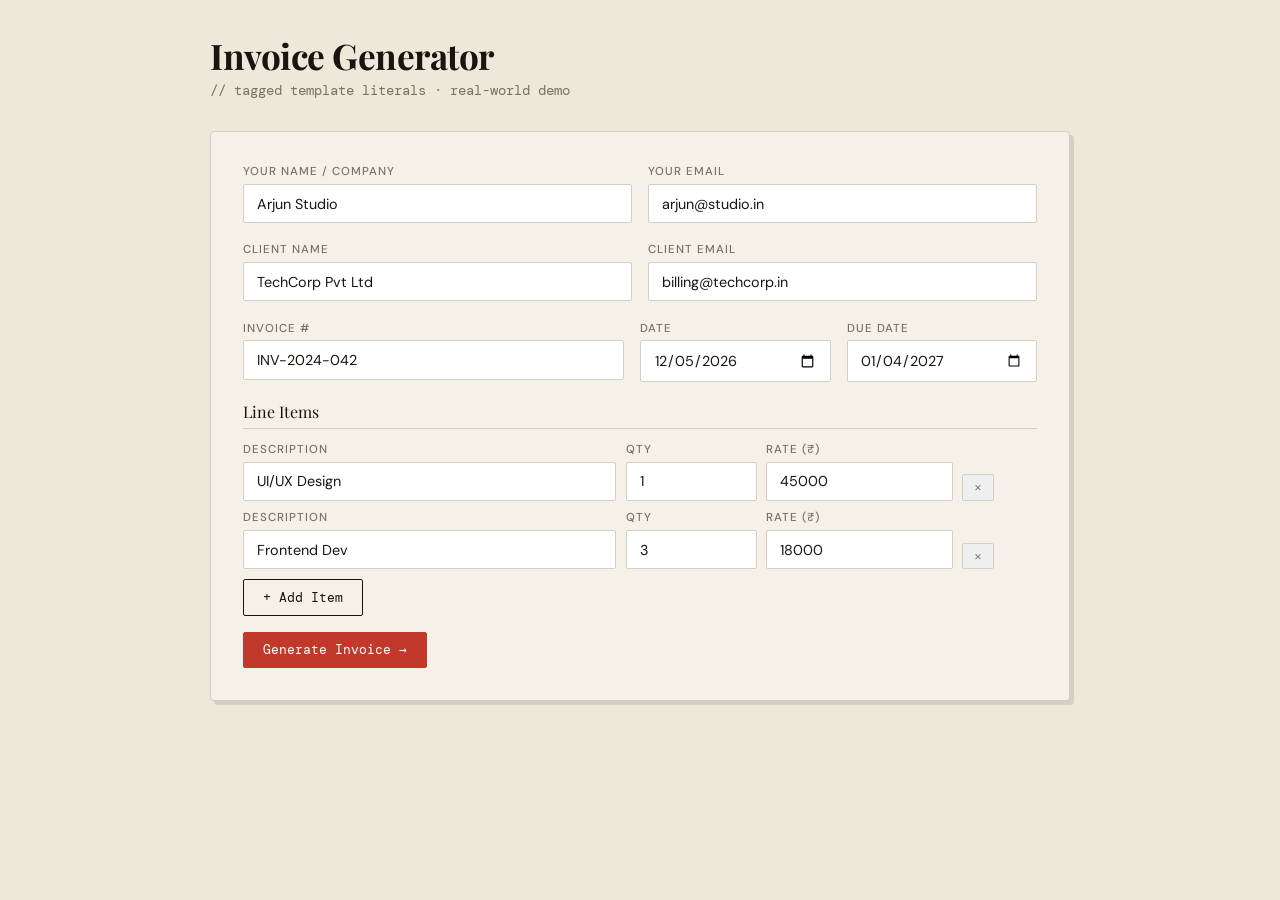
<file: index.html>
<!DOCTYPE html>
<html lang="en">

<head>
    <meta charset="UTF-8">
    <meta name="viewport" content="width=device-width, initial-scale=1.0">
    <title>Invoice Generator</title>
    <link
        href="https://fonts.googleapis.com/css2?family=Playfair+Display:wght@600;700&family=DM+Mono:wght@400;500&family=DM+Sans:wght@300;400;500&display=swap"
        rel="stylesheet">
    <link rel="stylesheet" href="style.css">
</head>

<body>
    <div class="wrapper">
        <h1>Invoice Generator</h1>
        <p class="subtitle">// tagged template literals · real-world demo</p>

        <div class="form-card">
            <div class="form-grid">
                <div><label>Your Name / Company</label><input id="from-name" value="Arjun Studio" /></div>
                <div><label>Your Email</label><input id="from-email" value="arjun@studio.in" /></div>
            </div>
            <div class="form-grid">
                <div><label>Client Name</label><input id="to-name" value="TechCorp Pvt Ltd" /></div>
                <div><label>Client Email</label><input id="to-email" value="billing@techcorp.in" /></div>
            </div>
            <div class="form-grid three">
                <div><label>Invoice #</label><input id="inv-num" value="INV-2024-042" /></div>
                <div><label>Date</label><input id="inv-date" type="date" /></div>
                <div><label>Due Date</label><input id="due-date" type="date" /></div>
            </div>

            <div class="section-label">Line Items</div>
            <div id="items-container"></div>
            <button class="btn btn-ghost" onclick="addItem()">+ Add Item</button>
            <br>
            <button class="btn btn-accent" onclick="generateInvoice()">Generate Invoice →</button>
        </div>

        <div id="preview" style="display:none"></div>
    </div>

    <script>
        // ── Tagged Template: sanitize HTML injection
        function safe(strings, ...vals) {
            return strings.reduce((out, str, i) => {
                const v = vals[i - 1];
                const escaped = String(v ?? '').replace(/&/g, '&amp;').replace(/</g, '&lt;').replace(/>/g, '&gt;');
                return out + escaped + str;
            });
        }

        // ── Tagged Template: currency formatter
        function currency(strings, ...vals) {
            return strings.reduce((out, str, i) => {
                const v = vals[i - 1];
                const formatted = typeof v === 'number' ? `₹${v.toLocaleString('en-IN', { minimumFractionDigits: 2 })}` : (v ?? '');
                return out + formatted + str;
            });
        }

        // ── Tagged Template: invoice row builder
        function row(strings, ...vals) {
            return `<tr><td>${strings.reduce((o, s, i) => o + (vals[i - 1] ?? '') + s)}</td></tr>`;
        }

        let items = [{ desc: 'UI/UX Design', qty: 1, rate: 45000 }, { desc: 'Frontend Dev', qty: 3, rate: 18000 }];

        function renderItems() {
            document.getElementById('items-container').innerHTML = items.map((item, i) => `
    <div class="item-row">
      <div><label>Description</label><input value="${item.desc}" oninput="items[${i}].desc=this.value" /></div>
      <div><label>Qty</label><input type="number" value="${item.qty}" min="1" oninput="items[${i}].qty=+this.value" /></div>
      <div><label>Rate (₹)</label><input type="number" value="${item.rate}" oninput="items[${i}].rate=+this.value" /></div>
      <div><label>&nbsp;</label><button class="btn btn-sm" onclick="removeItem(${i})">✕</button></div>
    </div>`).join('');
        }

        function addItem() { items.push({ desc: '', qty: 1, rate: 0 }); renderItems(); }
        function removeItem(i) { items.splice(i, 1); renderItems(); }

        function generateInvoice() {
            const get = id => document.getElementById(id).value;
            const subtotal = items.reduce((s, it) => s + it.qty * it.rate, 0);
            const tax = subtotal * 0.18;
            const total = subtotal + tax;

            const tableRows = items.map(it => `
    <tr>
      <td>${safe`${it.desc}`}</td>
      <td style="font-family:'DM Mono',monospace;text-align:center">${it.qty}</td>
      <td style="font-family:'DM Mono',monospace;text-align:right">${currency`${it.rate}`}</td>
      <td style="font-family:'DM Mono',monospace;text-align:right">${currency`${it.qty * it.rate}`}</td>
    </tr>`).join('');

            document.getElementById('preview').style.display = 'block';
            document.getElementById('preview').innerHTML = `
    <div class="inv-header">
      <div>
        <div class="inv-title">INVOICE</div>
        <div style="font-size:.85rem;color:var(--muted);margin-top:.3rem">${safe`${get('from-name')}`}</div>
        <div style="font-size:.8rem;color:var(--muted)">${safe`${get('from-email')}`}</div>
      </div>
      <div class="inv-meta">
        <div><strong>${safe`${get('inv-num')}`}</strong></div>
        <div>Issued: ${safe`${get('inv-date')}`}</div>
        <div>Due: ${safe`${get('due-date')}`}</div>
      </div>
    </div>
    <div class="inv-parties">
      <div><div class="party-tag">Bill From</div><div class="party-name">${safe`${get('from-name')}`}</div><div class="party-email">${safe`${get('from-email')}`}</div></div>
      <div><div class="party-tag">Bill To</div><div class="party-name">${safe`${get('to-name')}`}</div><div class="party-email">${safe`${get('to-email')}`}</div></div>
    </div>
    <table class="inv-table">
      <thead><tr><th>Description</th><th style="text-align:center">Qty</th><th style="text-align:right">Rate</th><th style="text-align:right">Amount</th></tr></thead>
      <tbody>${tableRows}</tbody>
    </table>
    <div class="inv-total">
      <div class="inv-total-line"><span>Subtotal</span><span>${currency`${subtotal}`}</span></div>
      <div class="inv-total-line"><span>GST (18%)</span><span>${currency`${tax}`}</span></div>
      <div class="inv-grand"><span>Total Due</span><span>${currency`${total}`}</span></div>
    </div>
    <div class="inv-footer">Thank you for your business. Payment due within 30 days. · ${safe`${get('from-email')}`}</div>`;
            document.getElementById('preview').scrollIntoView({ behavior: 'smooth', block: 'start' });
        }

        // Init
        const today = new Date().toISOString().split('T')[0];
        const due = new Date(Date.now() + 30 * 86400000).toISOString().split('T')[0];
        document.getElementById('inv-date').value = today;
        document.getElementById('due-date').value = due;
        renderItems();
    </script>
</body>

</html>
</file>
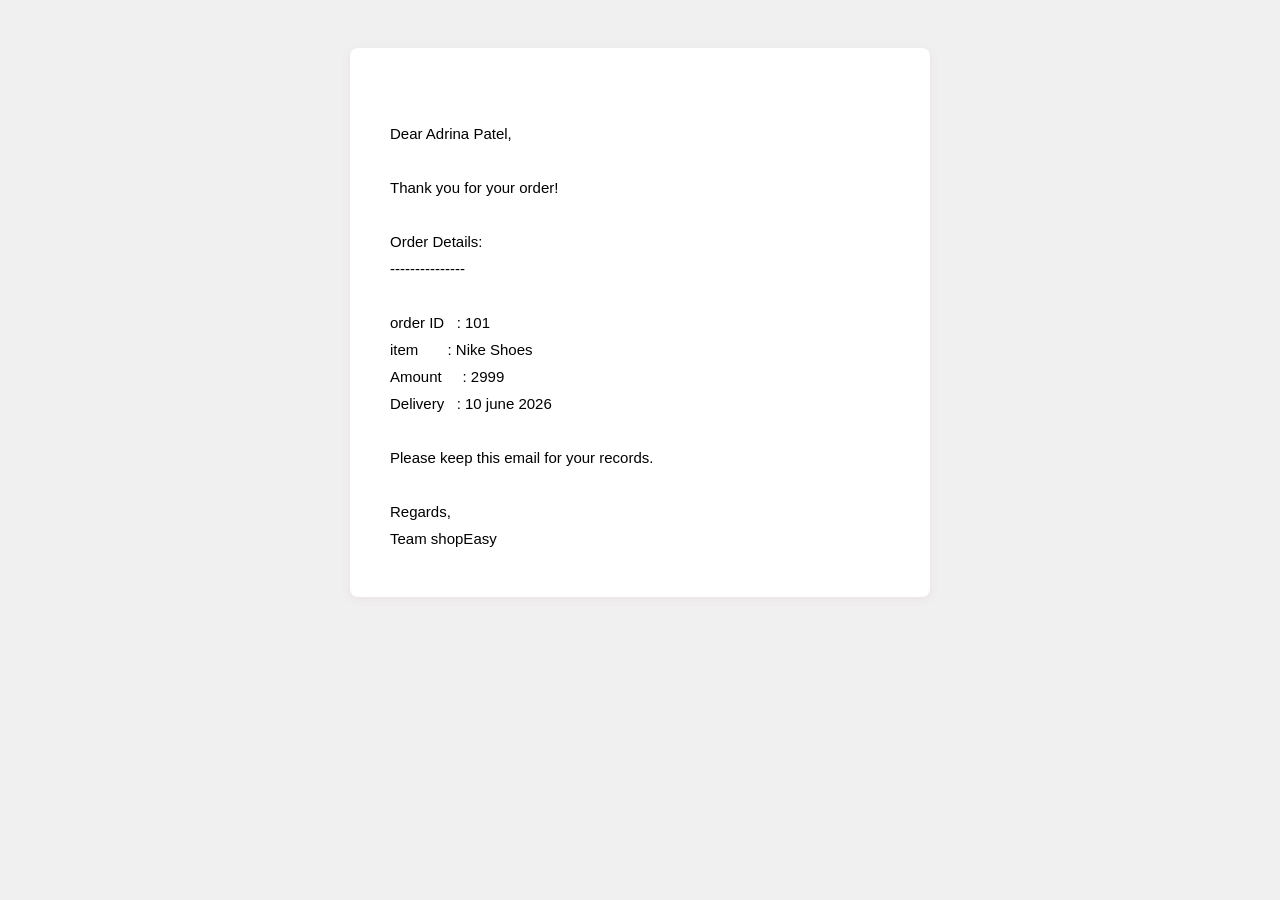
<file: project-01/index.html>
<!DOCTYPE html>
<html lang="en">
<head>
    <meta charset="UTF-8">
    <meta name="viewport" content="width=device-width, initial-scale=1.0">
    <title>Template Literals</title>
    <link rel="stylesheet" href="style.css">
</head>
<body>
    <div class="email-box">
        <pre id="emailOutput"></pre>
    </div>
    <script src="script.js"></script>
</body>
</html>
</file>
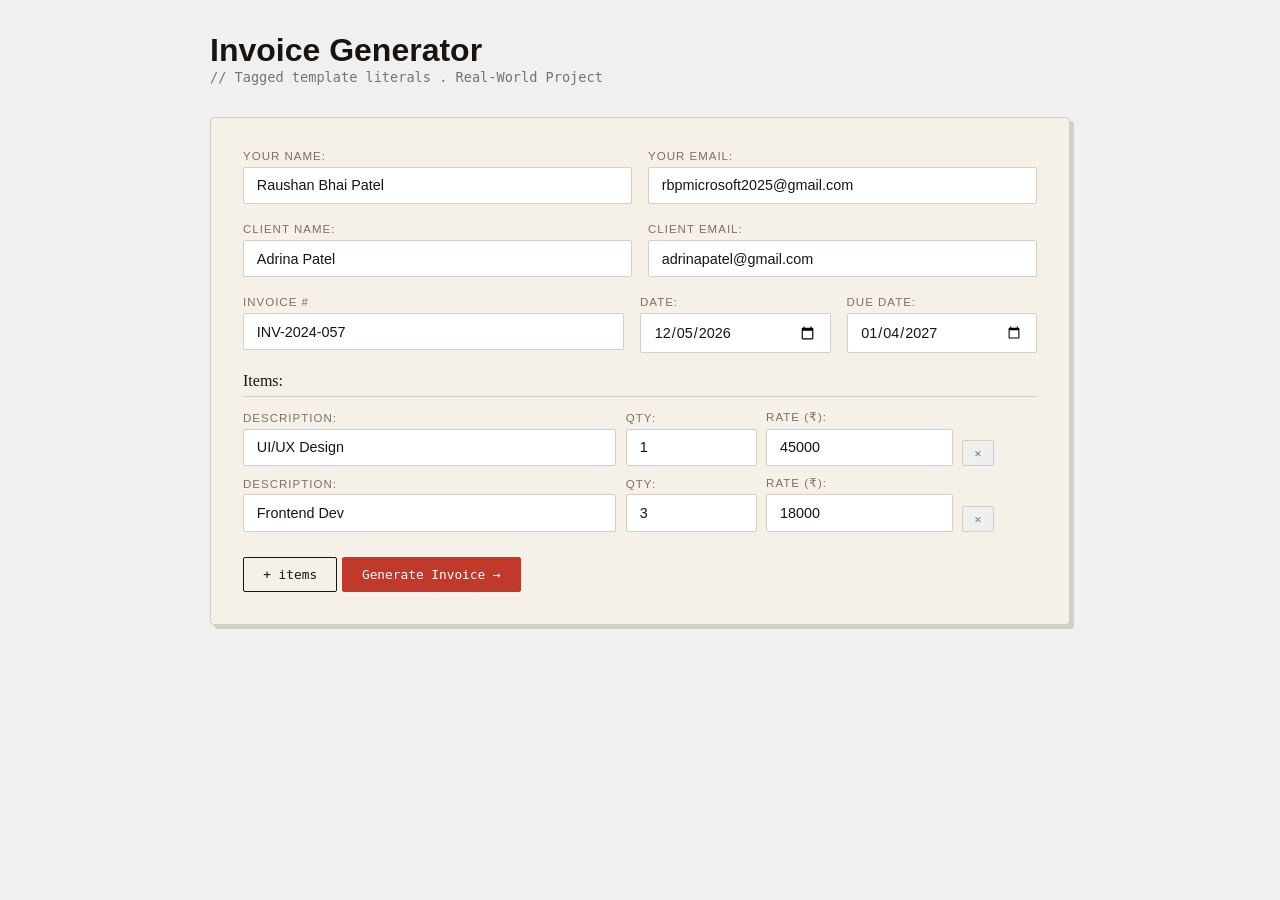
<file: project-02/index.html>
<!DOCTYPE html>
<html lang="en">
<head>
    <meta charset="UTF-8">
    <meta name="viewport" content="width=device-width, initial-scale=1.0">
    <title>Invoice Generator</title>
    <link rel="stylesheet" href="style.css">
</head>
<body>
    <div class="wrapper">
        <h1>Invoice Generator</h1>
        <p class="subtitle">// Tagged template literals . Real-World Project</p>

        <div class="form-card">
            <div class="form-grid">
                <div>
                    <label for="from-name">Your Name:</label>
                    <input type="text" id="from-name" value="Raushan Bhai Patel">
                </div>
                <div>
                    <label for="from-email">Your email:</label>
                    <input type="email" id="from-email" value="rbpmicrosoft2025@gmail.com">
                </div>

            </div>

            <div class="form-grid">
                <div>
                    <label for="to-name">Client Name: </label>
                    <input type="text" id="to-name" value="Adrina Patel">
                </div>
                <div>
                    <label for="to-email">Client email: </label>
                    <input type="email" id="to-email" value="adrinapatel@gmail.com">
                </div>
            </div>

            <div class="form-grid three">
                <div>
                    <label for="inv-num">Invoice #</label>
                    <input type="" id="inv-num" value="INV-2024-057">
                </div>
                <div>
                    <label for="inv-date">Date:</label>
                    <input type="date" id="inv-date">
                </div>
                <div>
                    <label for="due-date">Due Date:</label>
                    <input type="date" id="due-date">
                </div>
            </div>

            <div class="section-label">Items: </div>
            <div id="items-container"></div>
            <button class="btn btn-add-items" onclick="addItems()">+ items</button>
            <button class="btn btn-generate-inv" onclick="generateInvoice()">Generate Invoice →</button>

        </div>

        <div id="preview" style="display:none"></div>
    </div>
    <script src="script.js"></script>
</body>
</html>
</file>
<file: style.css>
*,
*::before,
*::after {
    box-sizing: border-box;
    margin: 0;
    padding: 0;
}

:root {
    --ink: #1a1410;
    --paper: #f5f0e8;
    --cream: #ede8da;
    --accent: #c0392b;
    --gold: #b8962e;
    --muted: #7a7265;
    --line: #d4cfc4;
}

body {
    background: var(--cream);
    font-family: 'DM Sans', sans-serif;
    color: var(--ink);
    min-height: 100vh;
    padding: 2rem 1rem;
}

.wrapper {
    max-width: 860px;
    margin: 0 auto;
}

h1 {
    font-family: 'Playfair Display', serif;
    font-size: 2.2rem;
    letter-spacing: -0.5px;
    margin-bottom: 0.2rem;
}

.subtitle {
    color: var(--muted);
    font-size: 0.85rem;
    margin-bottom: 2rem;
    font-family: 'DM Mono', monospace;
}

.form-card {
    background: var(--paper);
    border: 1px solid var(--line);
    border-radius: 4px;
    padding: 2rem;
    margin-bottom: 2rem;
    box-shadow: 4px 4px 0 var(--line);
}

.form-grid {
    display: grid;
    grid-template-columns: 1fr 1fr;
    gap: 1rem;
    margin-bottom: 1.2rem;
}

.form-grid.three {
    grid-template-columns: 2fr 1fr 1fr;
}

label {
    display: block;
    font-size: 0.72rem;
    font-weight: 500;
    text-transform: uppercase;
    letter-spacing: 1px;
    color: var(--muted);
    margin-bottom: 0.3rem;
}

input {
    width: 100%;
    padding: 0.6rem 0.8rem;
    border: 1px solid var(--line);
    background: #fff;
    font-family: 'DM Sans', sans-serif;
    font-size: 0.9rem;
    color: var(--ink);
    border-radius: 2px;
    outline: none;
    transition: border-color 0.2s;
}

input:focus {
    border-color: var(--gold);
}

.section-label {
    font-family: 'Playfair Display', serif;
    font-size: 1rem;
    margin: 1.2rem 0 0.8rem;
    padding-bottom: 0.4rem;
    border-bottom: 1px solid var(--line);
}

.btn {
    padding: 0.55rem 1.2rem;
    font-family: 'DM Mono', monospace;
    font-size: 0.8rem;
    cursor: pointer;
    border: 1px solid var(--ink);
    border-radius: 2px;
    transition: all 0.15s;
}

.btn-ghost {
    background: transparent;
    color: var(--ink);
}

.btn-ghost:hover {
    background: var(--ink);
    color: var(--paper);
}

.btn-accent {
    background: var(--accent);
    color: #fff;
    border-color: var(--accent);
    margin-top: 1rem;
}

.btn-accent:hover {
    background: #a93226;
}

.btn-sm {
    padding: 0.3rem 0.7rem;
    font-size: 0.72rem;
    border-color: var(--line);
    color: var(--muted);
}

.btn-sm:hover {
    border-color: var(--accent);
    color: var(--accent);
    background: transparent;
}

.item-row {
    display: grid;
    grid-template-columns: 2fr 0.7fr 1fr 0.4fr;
    gap: 0.6rem;
    align-items: end;
    margin-bottom: 0.6rem;
}
/*--------------------------------------*/
/* Invoice Preview */
#preview {
    background: var(--paper);
    border: 1px solid var(--line);
    padding: 3rem;
    box-shadow: 6px 6px 0 var(--line);
    animation: fadeUp 0.4s ease;
}

@keyframes fadeUp {
    from {
        opacity: 0;
        transform: translateY(12px);
    }

    to {
        opacity: 1;
        transform: translateY(0);
    }
}

.inv-header {
    display: flex;
    justify-content: space-between;
    align-items: flex-start;
    margin-bottom: 2.5rem;
}

.inv-title {
    font-family: 'Playfair Display', serif;
    font-size: 2.8rem;
    color: var(--accent);
    letter-spacing: -1px;
}

.inv-meta {
    text-align: right;
    font-family: 'DM Mono', monospace;
    font-size: 0.78rem;
    line-height: 1.8;
    color: var(--muted);
}

.inv-meta strong {
    color: var(--ink);
}

.inv-parties {
    display: grid;
    grid-template-columns: 1fr 1fr;
    gap: 2rem;
    margin-bottom: 2rem;
    padding: 1.5rem 0;
    border-top: 2px solid var(--ink);
    border-bottom: 1px solid var(--line);
}

.party-tag {
    font-size: 0.68rem;
    text-transform: uppercase;
    letter-spacing: 1.5px;
    color: var(--gold);
    margin-bottom: 0.4rem;
    font-family: 'DM Mono', monospace;
}

.party-name {
    font-family: 'Playfair Display', serif;
    font-size: 1.1rem;
}

.party-email {
    font-size: 0.82rem;
    color: var(--muted);
}

.inv-table {
    width: 100%;
    border-collapse: collapse;
    margin-bottom: 1.5rem;
    font-size: 0.88rem;
}

.inv-table th {
    text-align: left;
    padding: 0.5rem 0.8rem;
    font-size: 0.68rem;
    text-transform: uppercase;
    letter-spacing: 1px;
    color: var(--muted);
    border-bottom: 1px solid var(--ink);
    font-weight: 500;
}

.inv-table td {
    padding: 0.8rem;
    border-bottom: 1px solid var(--line);
}

.inv-table td:last-child,
.inv-table th:last-child {
    text-align: right;
    font-family: 'DM Mono', monospace;
}

.inv-total {
    text-align: right;
    font-family: 'DM Mono', monospace;
}

.inv-total-line {
    display: flex;
    justify-content: flex-end;
    gap: 3rem;
    padding: 0.4rem 0.8rem;
    font-size: 0.85rem;
    color: var(--muted);
}

.inv-grand {
    display: flex;
    justify-content: flex-end;
    gap: 3rem;
    padding: 0.8rem;
    background: var(--ink);
    color: var(--paper);
    font-size: 1rem;
    font-weight: 500;
    margin-top: 0.5rem;
}

.inv-grand span:last-child {
    font-family: 'Playfair Display', serif;
    font-size: 1.2rem;
}

.inv-footer {
    margin-top: 2.5rem;
    padding-top: 1rem;
    border-top: 1px solid var(--line);
    font-size: 0.78rem;
    color: var(--muted);
    font-family: 'DM Mono', monospace;
}

@media (max-width: 600px) {

    .form-grid,
    .form-grid.three {
        grid-template-columns: 1fr;
    }

    .item-row {
        grid-template-columns: 1fr 1fr;
    }

    .inv-header,
    .inv-parties {
        flex-direction: column;
        gap: 1rem;
    }

    #preview {
        padding: 1.5rem;
    }
}
</file>
<file: project-01/style.css>
body{
    font-family: Arial, Helvetica, sans-serif;
    background-color: #f0f0f0;
    display: flex;
    justify-content: center;
    padding: 40px;
}
.email-box{
    background-color: white;
    padding: 30px 40px;
    border-radius: 8px;
    box-shadow: 0 2px 10px rgba(196, 110, 110, 0.1);
    max-width: 500px;
    width: 100%;
}
.email-box pre {
    font-family: Arial, Helvetica, sans-serif;
    font-size: 15px;
    line-height: 1.8;
    white-space: pre-wrap;
}
</file>
<file: project-02/style.css>
*,
*::before,
*::after {
    margin: 0;
    padding: 0;
    box-sizing: border-box;
}

:root {
    --ink: #1a1410;
    --paper: #f5f0e8;
    --cream: #f0f0f0;
    --accent: #c0392b;
    --gold: #b8962e;
    --muted: #7a7265;
    --line: #d4cfc4;
}

body {
    background: var(--cream);
    font-family: 'DM Sans', sans-serif;
    color: var(--ink);
    min-height: 100vh;
    padding: 2rem 1rem;
}
.wrapper {
    max-width: 860px;
    margin: 0 auto;
}
.subtitle {
    color: var(--muted);
    font-size: 0.85rem;
    margin-bottom: 2rem;
    font-family: 'DM Mono', monospace;
}

.form-card {
    background: var(--paper);
    border: 1px solid var(--line);
    border-radius: 4px;
    padding: 2rem;
    margin-bottom: 2rem;
    box-shadow: 4px 4px 0 var(--line);
}
.form-grid {
    display: grid;
    grid-template-columns: 1fr 1fr;
    gap: 1rem;
    margin-bottom: 1.2rem;
}

.form-grid.three {
    grid-template-columns: 2fr 1fr 1fr;
}
label {
    display: block;
    font-size: 0.72rem;
    font-weight: 500;
    text-transform: uppercase;
    letter-spacing: 1px;
    color: var(--muted);
    margin-bottom: 0.3rem;
}

input {
    width: 100%;
    padding: 0.6rem 0.8rem;
    border: 1px solid var(--line);
    background: #fff;
    font-family: 'DM Sans', sans-serif;
    font-size: 0.9rem;
    color: var(--ink);
    border-radius: 2px;
    outline: none;
    transition: border-color 0.2s;
}

input:focus {
    border-color: var(--gold);
}
.section-label {
    font-family: 'Playfair Display', serif;
    font-size: 1rem;
    margin: 1.2rem 0 0.8rem;
    padding-bottom: 0.4rem;
    border-bottom: 1px solid var(--line);
}
.btn {
    padding: 0.55rem 1.2rem;
    font-family: 'DM Mono', monospace;
    font-size: 0.8rem;
    cursor: pointer;
    border: 1px solid var(--ink);
    border-radius: 2px;
    transition: all 0.15s;
}
.btn-add-items {
    background: transparent;
    color: var(--ink);
}
.btn-add-items:hover {
    background: var(--ink);
    color: var(--paper);
}

.btn-generate-inv {
    background: var(--accent);
    color: #fff;
    border-color: var(--accent);
    margin-top: 1rem;
}
.btn-generate-inv:hover {
    background: #a93226;
}

.btn-sm {
    padding: 0.3rem 0.7rem;
    font-size: 0.72rem;
    border-color: var(--line);
    color: var(--muted);
}

.btn-sm:hover {
    border-color: var(--accent);
    color: var(--accent);
    background: transparent;
}

.item-row {
    display: grid;
    grid-template-columns: 2fr 0.7fr 1fr 0.4fr;
    gap: 0.6rem;
    align-items: end;
    margin-bottom: 0.6rem;
}

/* ------------- Invoice Preview -------------- */
#preview {
    background: var(--paper);
    border: 1px solid var(--line);
    padding: 3rem;
    box-shadow: 6px 6px 0 var(--line);
    animation: fadeUp 0.4s ease;
}
@keyframes fadeUp {
    from { opacity: 0; transform: translateY(12px); }
    to { opacity: 1; transform: translateY(0); }
}



.inv-header {
    display: flex;
    justify-content: space-between;
    align-items: flex-start;
    margin-bottom: 2.5rem;
}

.inv-title {
    font-family: 'Playfair Display', serif;
    font-size: 2.8rem;
    color: var(--accent);
    letter-spacing: -1px;
}

.inv-meta {
    text-align: right;
    font-family: 'DM Mono', monospace;
    font-size: 0.78rem;
    line-height: 1.8;
    color: var(--muted);
}

.inv-meta strong {
    color: var(--ink);
}

.inv-parties {
    display: grid;
    grid-template-columns: 1fr 1fr;
    gap: 2rem;
    margin-bottom: 2rem;
    padding: 1.5rem 0;
    border-top: 2px solid var(--ink);
    border-bottom: 1px solid var(--line);
}

.party-tag {
    font-size: 0.68rem;
    text-transform: uppercase;
    letter-spacing: 1.5px;
    color: var(--gold);
    margin-bottom: 0.4rem;
    font-family: 'DM Mono', monospace;
}

.party-name {
    font-family: 'Playfair Display', serif;
    font-size: 1.1rem;
}

.party-email {
    font-size: 0.82rem;
    color: var(--muted);
}

.inv-table {
    width: 100%;
    border-collapse: collapse;
    margin-bottom: 1.5rem;
    font-size: 0.88rem;
}

.inv-table th {
    text-align: left;
    padding: 0.5rem 0.8rem;
    font-size: 0.68rem;
    text-transform: uppercase;
    letter-spacing: 1px;
    color: var(--muted);
    border-bottom: 1px solid var(--ink);
    font-weight: 500;
}

.inv-table td {
    padding: 0.8rem;
    border-bottom: 1px solid var(--line);
}

.inv-table td:last-child,
.inv-table th:last-child {
    text-align: right;
    font-family: 'DM Mono', monospace;
}

.inv-total {
    text-align: right;
    font-family: 'DM Mono', monospace;
}

.inv-total-line {
    display: flex;
    justify-content: flex-end;
    gap: 3rem;
    padding: 0.4rem 0.8rem;
    font-size: 0.85rem;
    color: var(--muted);
}

.inv-grand {
    display: flex;
    justify-content: flex-end;
    gap: 3rem;
    padding: 0.8rem;
    background: var(--ink);
    color: var(--paper);
    font-size: 1rem;
    font-weight: 500;
    margin-top: 0.5rem;
}

.inv-grand span:last-child {
    font-family: 'Playfair Display', serif;
    font-size: 1.2rem;
}

.inv-footer {
    margin-top: 2.5rem;
    padding-top: 1rem;
    border-top: 1px solid var(--line);
    font-size: 0.78rem;
    color: var(--muted);
    font-family: 'DM Mono', monospace;
}

@media (max-width: 600px) {

    .form-grid,
    .form-grid.three {
        grid-template-columns: 1fr;
    }

    .item-row {
        grid-template-columns: 1fr 1fr;
    }

    .inv-header,
    .inv-parties {
        flex-direction: column;
        gap: 1rem;
    }

    #preview {
        padding: 1.5rem;
    }
}
</file>
